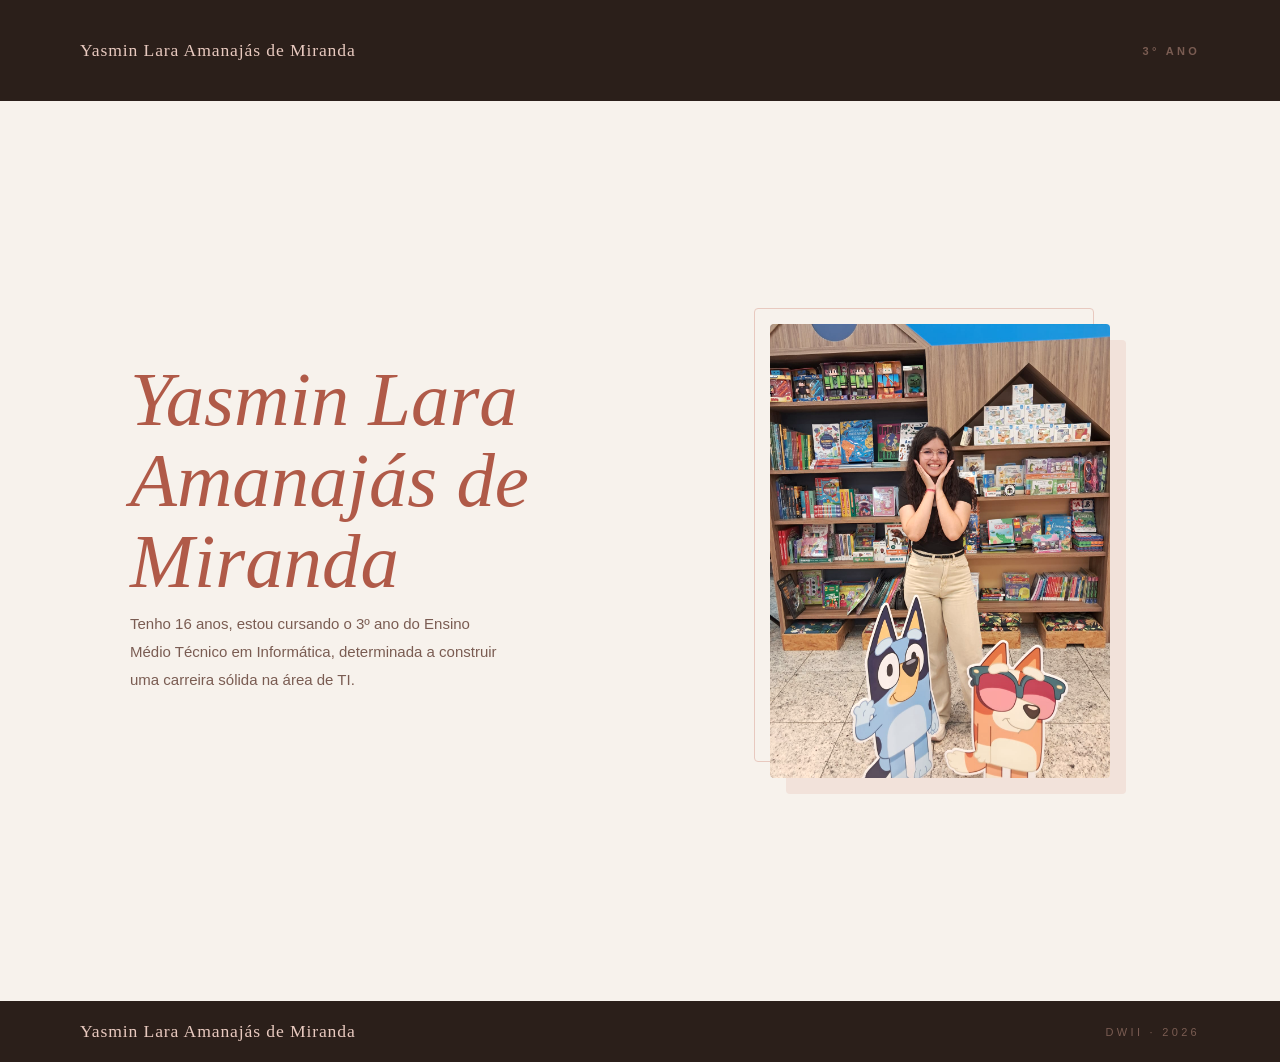
<file: 00_apresentacao/index.html>
<!DOCTYPE html>
<html lang="pt-br">
<head>
    <meta charset="UTF-8">
    <meta name="viewport" content="width=device-width, initial-scale=1.0">
    <title>Yasmin Miranda — DWII</title>
    <link rel="stylesheet" href="style.css">
</head>

<body>
    <header>
        <h1 class="header-name">Yasmin Lara Amanajás de Miranda</h1>
        <h1 class="header-direita">3° ano</h1>
    </header>

    <section class="tela">

        <div class="esquerda">
            <h1 class="name">Yasmin Lara Amanajás de Miranda</h1>
            <p class="txt">
                Tenho 16 anos,
                estou cursando o 3º ano do Ensino Médio Técnico em Informática, 
                determinada a construir uma carreira 
                sólida na área de TI.
            </p>
        </div>

        <div class="direita">
            <div class="foto">
                <img src="imgs/ft.jpg" alt="Foto de Yasmin">
            </div>
        </div> 

    </section>

    <footer>
        <p class="footer-name">Yasmin Lara Amanajás de Miranda</p>
        <p class="footer-direita">DWII · 2026</p>
    </footer>

</body>
</html>
</file>
<file: 00_apresentacao/style.css>
:root {
    --cream: #f7f2ec;
    --blush: #e8c9bf;
    --rose: #c47a6a;
    --deep: #2b1f1a;
    --mid: #7a5c52;
    --accent: #b05a48;
    --light-mid: #d4a898;
}
* {
    margin: 0;
}
body {
    background-color: var(--cream);
    color: var(--deep);
    font-family: 'DM Sans', sans-serif;
    font-weight: 300;
    overflow-x: hidden;
}
header{
    background: var(--deep);
    padding: 40px 80px;
    display: flex;
    align-items: center;
    justify-content: space-between;
}
.header-name {
    font-family: 'Cormorant Garamond', serif;
    font-size: 1.1rem;
    font-weight: 300;
    color: var(--blush);
    letter-spacing: 0.05em;
}

.header-direita {
    font-size: 11px;
    letter-spacing: 0.3em;
    text-transform: uppercase;
    color: var(--mid);
}

.tela {
    min-height: 100vh;
    display: grid;
    grid-template-columns: 1fr 1fr;
    position: relative;
    overflow: hidden;
}

.esquerda {
    display: flex;
    flex-direction: column;
    justify-content: center;
    padding: 80px 60px 80px 80px;
    position: relative;
    z-index: 2;
    animation: fadeSlideUp 1s ease both;
}

.name {
    margin-left: 50px;
    font-family: 'Cormorant Garamond', serif;
    font-size: clamp(3rem, 6vw, 5.5rem);
    font-weight: 300;
    line-height: 1.05;
    color: var(--deep);
    margin-bottom: 8px;
    font-style: italic;
    color: var(--accent);
}

.txt {
    margin-left: 50px;
    font-size: 15px;
    line-height: 1.85;
    color: var(--mid);
    max-width: 380px;
    margin-bottom: 48px;
}

.direita {
    position: relative;
    display: flex;
    align-items: center;
    justify-content: center;
    padding: 60px 80px 60px 40px;
    animation: fadeSlideUp 1s 0.2s ease both;
}

.foto {
    position: relative;
    width: 340px;
}

.foto::before {
    content: '';
    position: absolute;
    top: -16px;
    left: -16px;
    right: 16px;
    bottom: 16px;
    border: 1px solid var(--blush);
    border-radius: 4px;
    z-index: 0;
    transition: transform 0.4s ease;
}

.foto::after {
    content: '';
    position: absolute;
    bottom: -16px;
    right: -16px;
    top: 16px;
    left: 16px;
    background: var(--blush);
    border-radius: 4px;
    z-index: 0;
    opacity: 0.4;
}

.foto img {
    width: 100%;
    aspect-ratio: 3/4;
    object-fit: cover;
    border-radius: 4px;
    position: relative;
    z-index: 1;
    display: block;
    filter: sepia(10%) contrast(1.05);
}

footer {
    background: var(--deep);
    padding: 20px 80px;
    display: flex;
    align-items: center;
    justify-content: space-between;
}

.footer-name {
    font-family: 'Cormorant Garamond', serif;
    font-size: 1.1rem;
    font-weight: 300;
    color: var(--blush);
    letter-spacing: 0.05em;
}

.footer-direita {
    font-size: 11px;
    letter-spacing: 0.3em;
    text-transform: uppercase;
    color: var(--mid);
}
</file>
